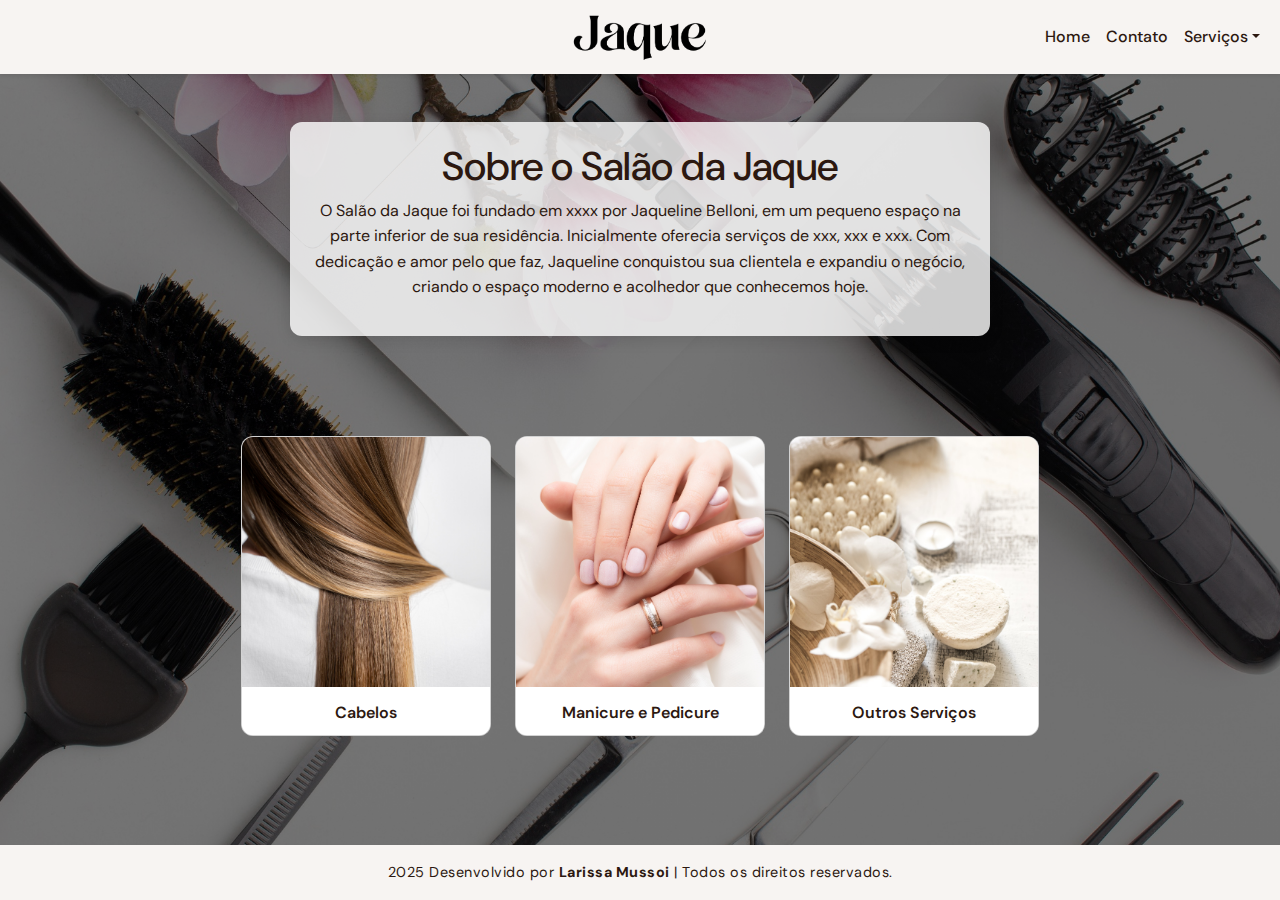
<file: index.html>
<!DOCTYPE html>
<html lang="pt-BR">
<head>
  <meta charset="UTF-8">
  <meta name="viewport" content="width=device-width, initial-scale=1.0">
  <title>Salão da Jaque</title>
  <link href="https://cdn.jsdelivr.net/npm/bootstrap@5.3.8/dist/css/bootstrap.min.css" rel="stylesheet">
  <link rel="preconnect" href="https://fonts.googleapis.com">
  <link rel="preconnect" href="https://fonts.gstatic.com" crossorigin>
  <link href="https://fonts.googleapis.com/css2?family=DM+Sans:ital,opsz,wght@0,9..40,100..1000;1,9..40,100..1000&display=swap" rel="stylesheet">
  <link rel="stylesheet" href="style.css">
</head>
<body>

  <header>
    <nav class="navbar navbar-expand-md py-3 shadow-sm">
      <div class="container-fluid position-relative">

        <a class="navbar-brand position-absolute top-50 start-50 translate-middle" href="index.html">
          <img src="img/logojaque.png" alt="Salão da Jaque" class="logo">
        </a>

        <button class="navbar-toggler border-0" type="button" data-bs-toggle="collapse" data-bs-target="#navbarNav"
          aria-controls="navbarNav" aria-expanded="false" aria-label="Toggle navigation">
          <span class="navbar-toggler-icon"></span>
        </button>

        <div class="collapse navbar-collapse justify-content-end" id="navbarNav">
          <ul class="navbar-nav text-end">
            <li class="nav-item"><a class="nav-link" href="index.html">Home</a></li>
            <li class="nav-item"><a class="nav-link" href="contato.html">Contato</a></li>
            <li class="nav-item dropdown">
              <a class="nav-link dropdown-toggle" href="#" data-bs-toggle="dropdown" aria-expanded="false">Serviços</a>
              <ul class="dropdown-menu">
                <li><a class="dropdown-item" href="Servicos/cabelos.html">Cabelos</a></li>
                <li><a class="dropdown-item" href="Servicos/manicure.html">Unhas</a></li>
                <li><a class="dropdown-item" href="Servicos/outros.html">Outros</a></li>
              </ul>
            </li>
          </ul>
        </div>

      </div>
    </nav>
  </header>

  <main class="flex-grow-1">

    <section class="caixa container my-5">

        <div class="caixa-texto text-center">
          <h1 >Sobre o Salão da Jaque</h1>
          <p>O Salão da Jaque foi fundado em xxxx por Jaqueline Belloni, em um pequeno espaço na parte inferior de sua residência. Inicialmente oferecia serviços de xxx, xxx e xxx. Com dedicação e amor pelo que faz, Jaqueline conquistou sua clientela e expandiu o negócio, criando o espaço moderno e acolhedor que conhecemos hoje.</p> 
        </div>

    </section>

    <section class="servicos my-5">
      <div class="container">
        <div class="row row-cols-1 row-cols-md-3 justify-content-center">

          <div class="col">
            <a href="Servicos/cabelos.html" class="card servico-card text-decoration-none">
              <img src="img/linkcabelos.jpg" class="card-img-top" alt="Cabelos">
              <div class="card-body">
                <h5 class="card-title text-center">Cabelos</h5>
              </div>
            </a>
          </div>

          <div class="col">
            <a href="Servicos/manicure.html" class="card servico-card text-decoration-none">
              <img src="img/linkunhas.jpg" class="card-img-top" alt="Unhas">
              <div class="card-body">
                <h5 class="card-title text-center">Manicure e Pedicure</h5>
              </div>
            </a>
          </div>

          <div class="col">
            <a href="Servicos/outros.html" class="card servico-card text-decoration-none">
              <img src="img/linkoutros.jpg" class="card-img-top" alt="Outros">
              <div class="card-body">
                <h5 class="card-title text-center">Outros Serviços</h5>
              </div>
            </a>
          </div>

        </div>
      </div>
    </section>


  </main>

  <footer class="footer text-center py-3">
    <p class="m-0">2025 <i class="bi bi-c-circle"></i> Desenvolvido por <strong>Larissa Mussoi</strong> | Todos os direitos reservados.</p>
  </footer>

  <script src="https://cdn.jsdelivr.net/npm/bootstrap@5.3.8/dist/js/bootstrap.bundle.min.js"></script>
</body>
</html>
</file>
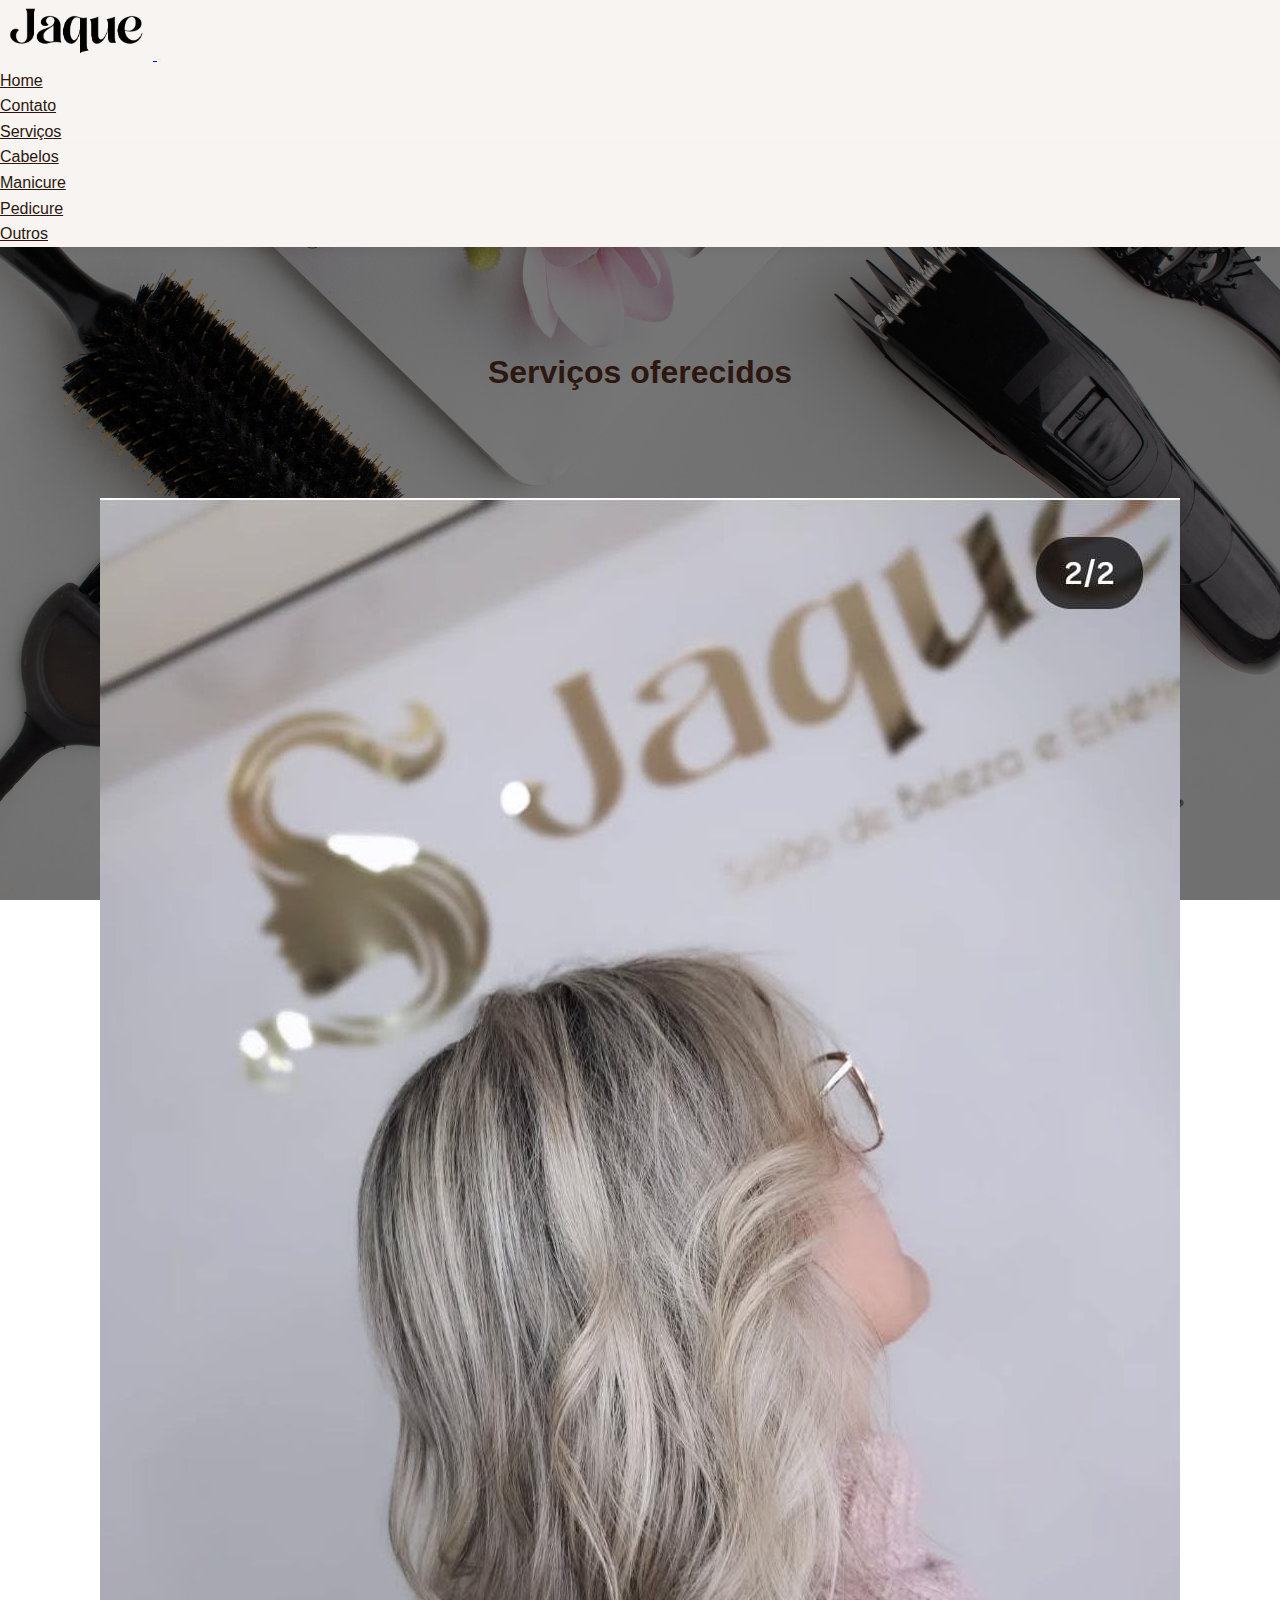
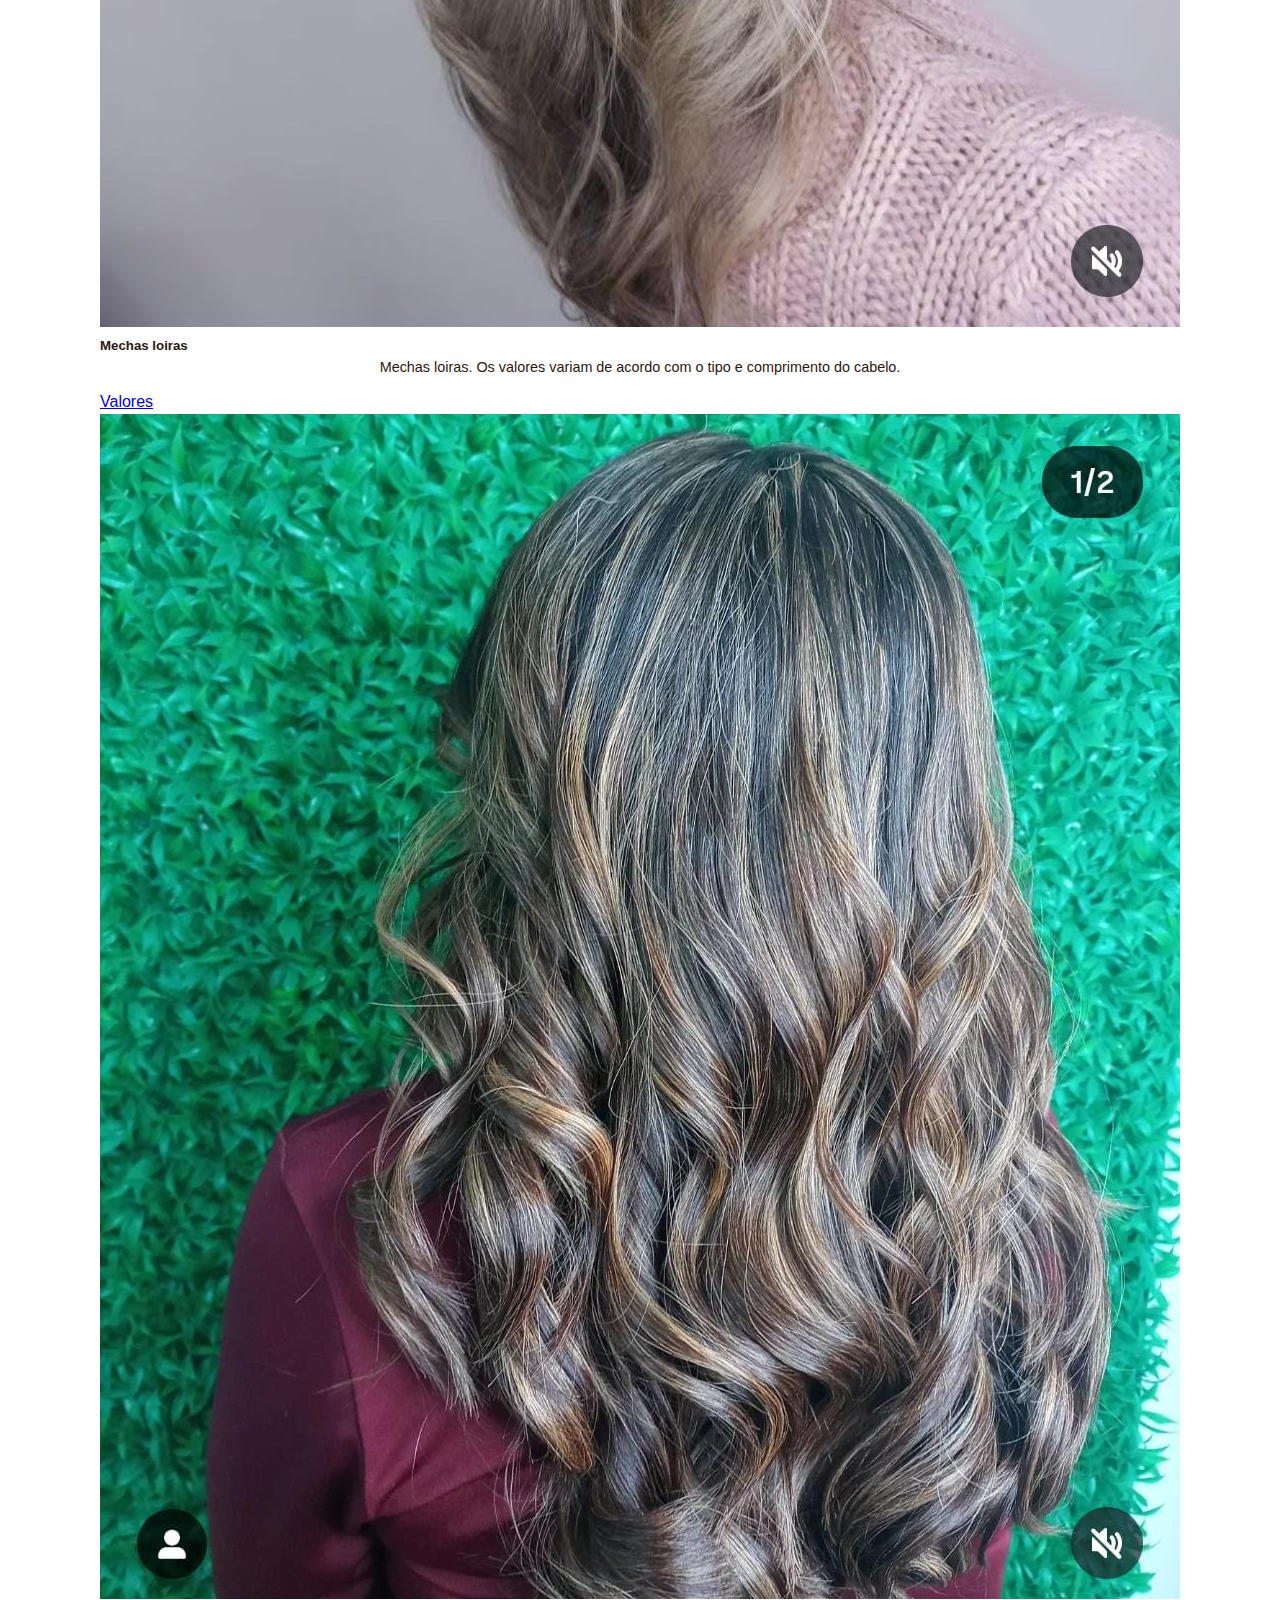
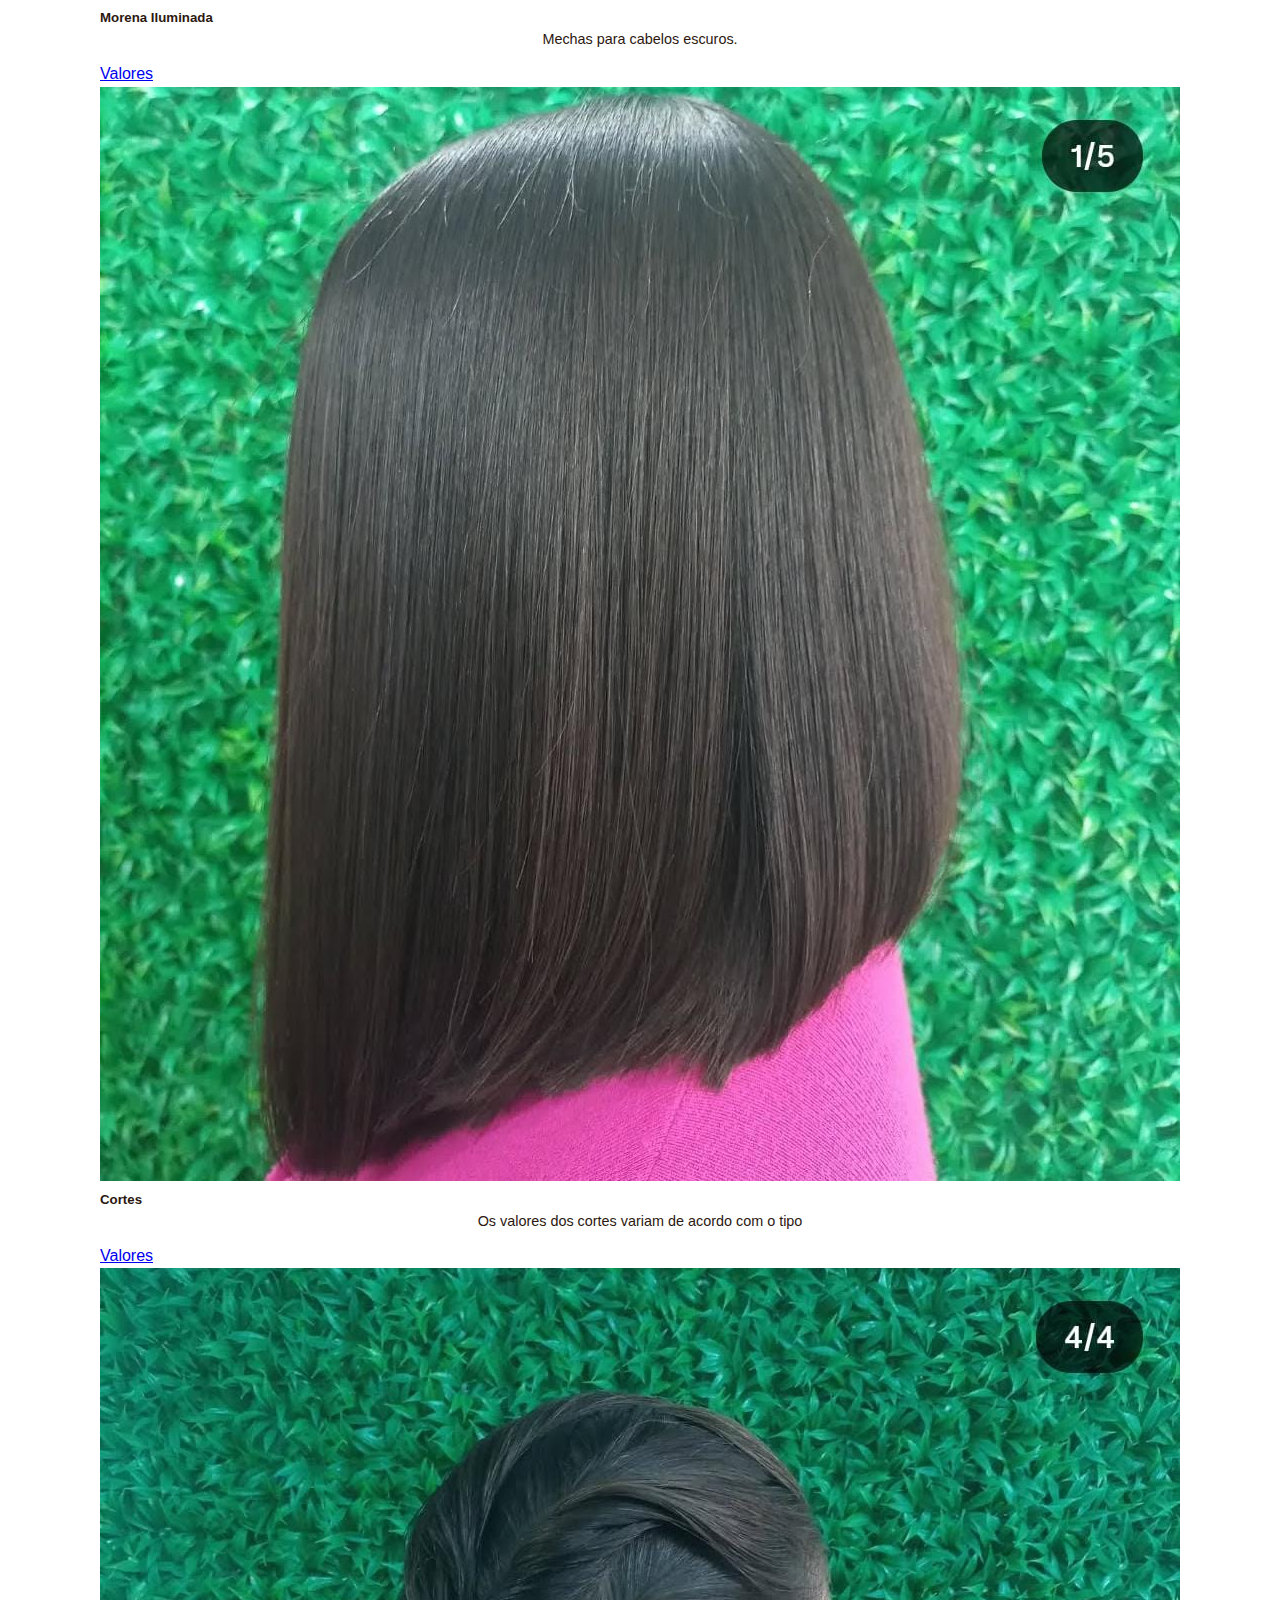
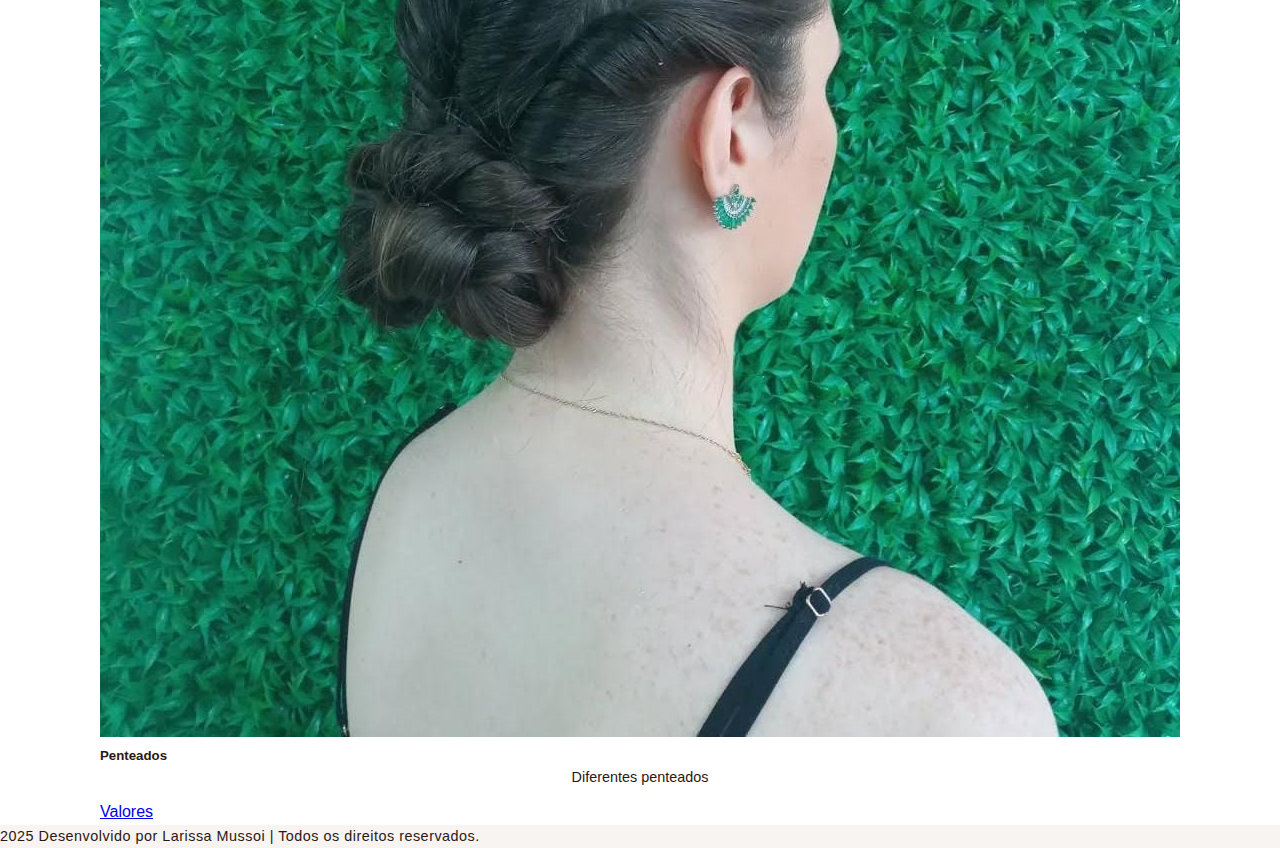
<file: cabelos.html>
<!DOCTYPE html>
<html lang="pt-BR">
<head>
    <meta charset="UTF-8">
    <meta name="viewport" content="width=device-width, initial-scale=1.0">
    <title>Salão da Jaque</title>
    <link href="https://cdn.jsdelivr.net/npm/bootstrap@5.3.8/dist/css/bootstrap.min.css" rel="stylesheet" integrity="sha384-sRIl4kxILFvY47J16cr9ZwB07vP4J8+LH7qKQnuqkuIAvNWLzeN8tE5YBujZqJLB" crossorigin="anonymous">
    <link rel="stylesheet" href="style.css">
</head>
<body>

<header>
  <nav class="navbar navbar-expand-md">
    <div class="container-fluid">
      <a class="navbar-brand" href="index.html">
        <img src="img/logojaque.png" alt="salão da jaque" class="d-block" style="max-height:60px; width:auto;">
      </a>
      <button class="navbar-toggler" type="button" data-bs-toggle="collapse" data-bs-target="#navbarSupportedContent"
        aria-controls="navbarSupportedContent" aria-expanded="false" aria-label="Toggle navigation">
        <span class="navbar-toggler-icon"></span>
      </button>
      <div class="collapse navbar-collapse" id="navbarSupportedContent">
        <ul class="navbar-nav me-auto">
          <li class="nav-item">
            <a class="nav-link" aria-current="page" href="index.html">Home</a>
          </li>
          <li class="nav-item">
            <a class="nav-link" href="contato.html">Contato</a>
          </li>
          <li class="nav-item dropdown">
            <a class="nav-link dropdown-toggle" href="#" role="button" data-bs-toggle="dropdown" aria-expanded="false">
            Serviços</a>
            <ul class="dropdown-menu">
              <li><a class="dropdown-item" href="cabelos.html">Cabelos</a></li>
              <li><a class="dropdown-item" href="manicure.html">Manicure</a></li>
              <li><a class="dropdown-item" href="pedicure.html">Pedicure</a></li>
              <li><a class="dropdown-item" href="outros.html">Outros</a></li>
            </ul>
          </li>
        </ul>
      </div>
    </div>
  </nav>
</header>

<main class="container my-4">
  <div class="home-title text-center mb-4">
    <h1 class="title">Serviços oferecidos</h1>
  </div>

  <div class="row g-4 justify-content-center">
    <div class="col-12 col-md-6 col-lg-4 d-flex justify-content-center">
      <div class="card text-center h-100 card-custom">
        <img src="img/mechas.jpeg" class="card-img-top img-fixed" alt="mechas loiras">
        <div class="card-body">
          <h5 class="card-title">Mechas loiras</h5>
          <p class="card-text">Mechas loiras. Os valores variam de acordo com o tipo e comprimento do cabelo.</p>
          <a href="#" class="btn btn-primary">Valores</a>
        </div>
      </div>
    </div>

    <div class="col-12 col-md-6 col-lg-4 d-flex justify-content-center">
      <div class="card text-center h-100 card-custom">
        <img src="img/morena_iluminada.jpeg" class="card-img-top img-fixed" alt="morena iluminada">
        <div class="card-body">
          <h5 class="card-title">Morena Iluminada</h5>
          <p class="card-text">Mechas para cabelos escuros.</p>
          <a href="#" class="btn btn-primary">Valores</a>
        </div>
      </div>
    </div>

    <div class="col-12 col-md-6 col-lg-4 d-flex justify-content-center">
      <div class="card text-center h-100 card-custom">
        <img src="img/corte.jpeg" class="card-img-top img-fixed" alt="Corte de cabelo chanel">
        <div class="card-body">
          <h5 class="card-title">Cortes</h5>
          <p class="card-text">Os valores dos cortes variam de acordo com o tipo</p>
          <a href="#" class="btn btn-primary">Valores</a>
        </div>
      </div>
    </div>

    <div class="col-12 col-md-6 col-lg-4 d-flex justify-content-center">
      <div class="card text-center h-100 card-custom">
        <img src="img/penteado.jpeg" class="card-img-top img-fixed" alt="Penteados">
        <div class="card-body">
          <h5 class="card-title">Penteados</h5>
          <p class="card-text">Diferentes penteados</p>
          <a href="#" class="btn btn-primary">Valores</a>
        </div>
      </div>
    </div>
  </div>
</main>

<footer class="footer text-center">
  <p class="py-3">2025 <i class="bi bi-c-circle"></i> Desenvolvido por Larissa Mussoi | Todos os direitos reservados.</p>
</footer>

 <script src="https://cdn.jsdelivr.net/npm/bootstrap@5.3.8/dist/js/bootstrap.bundle.min.js" integrity="sha384-FKyoEForCGlyvwx9Hj09JcYn3nv7wiPVlz7YYwJrWVcXK/BmnVDxM+D2scQbITxI" crossorigin="anonymous"></script>
</body>
</html>
</file>
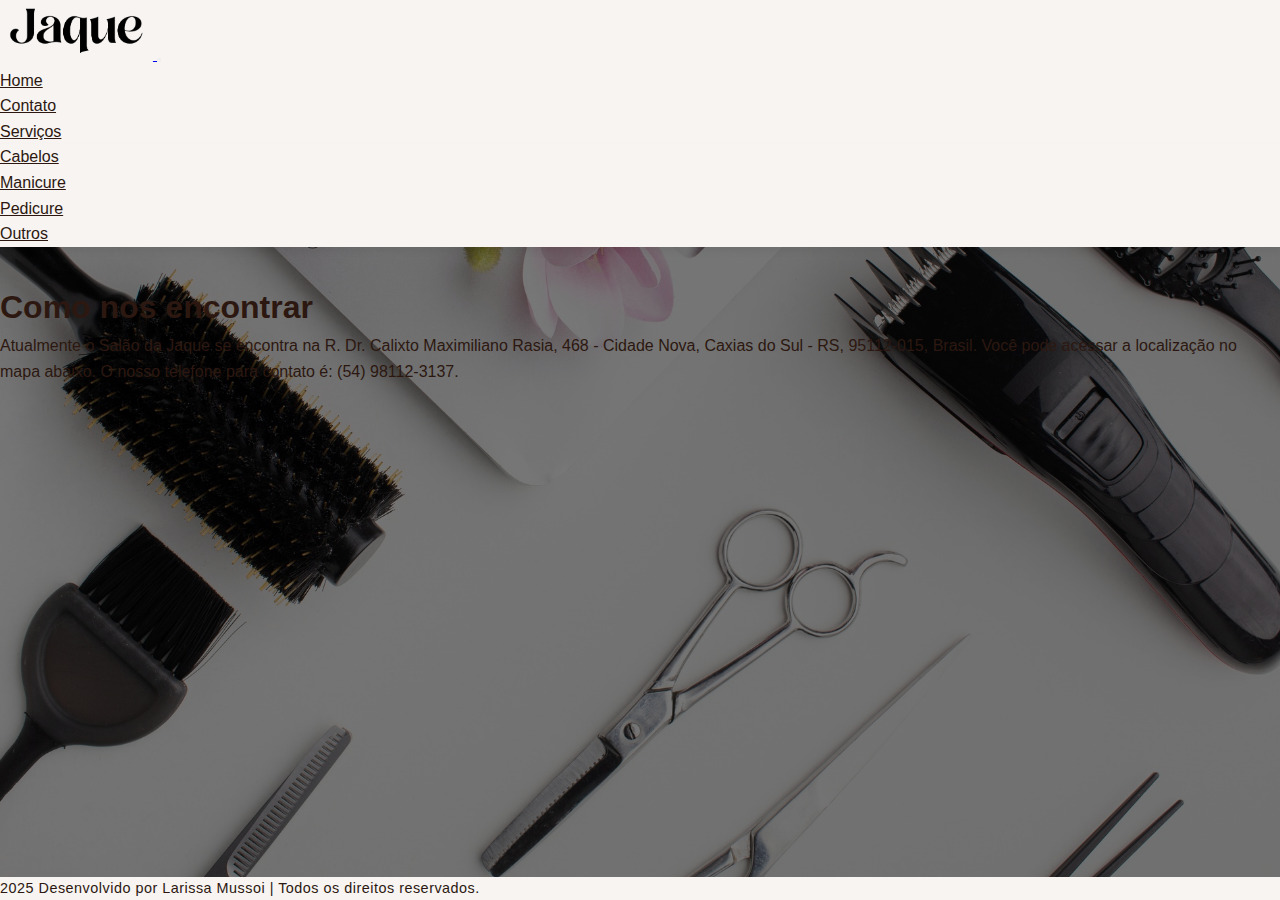
<file: contato.html>
<!DOCTYPE html>
<html lang="en">
<head>
    <meta charset="UTF-8">
    <meta name="viewport" content="width=device-width, initial-scale=1.0">
    <title>Document</title>
</head>
<!DOCTYPE html>
<html lang="pt-BR">
<head>
    <meta charset="UTF-8">
    <meta name="viewport" content="width=device-width, initial-scale=1.0">
    <title>Salão da Jaque</title>
    <link href="https://cdn.jsdelivr.net/npm/bootstrap@5.3.8/dist/css/bootstrap.min.css" rel="stylesheet" integrity="sha384-sRIl4kxILFvY47J16cr9ZwB07vP4J8+LH7qKQnuqkuIAvNWLzeN8tE5YBujZqJLB" crossorigin="anonymous">
    <link rel="stylesheet" href="style.css">
</head>
<body>

<header>
  <nav class="navbar navbar-expand-md">
    <div class="container-fluid">
      <a class="navbar-brand" href="index.html">
        <img src="img/logojaque.png" alt="salão da jaque" class="d-block" style="max-height:60px; width:auto;">
      </a>
      <button class="navbar-toggler" type="button" data-bs-toggle="collapse" data-bs-target="#navbarSupportedContent"
        aria-controls="navbarSupportedContent" aria-expanded="false" aria-label="Toggle navigation">
        <span class="navbar-toggler-icon"></span>
      </button>
      <div class="collapse navbar-collapse" id="navbarSupportedContent">
        <ul class="navbar-nav me-auto">
          <li class="nav-item">
            <a class="nav-link" aria-current="page" href="index.html">Home</a>
          </li>
          <li class="nav-item">
            <a class="nav-link" href="contato.html">Contato</a>
          </li>
          <li class="nav-item dropdown">
            <a class="nav-link dropdown-toggle" href="#" role="button" data-bs-toggle="dropdown" aria-expanded="false">
            Serviços</a>
            <ul class="dropdown-menu">
              <li><a class="dropdown-item" href="cabelos.html">Cabelos</a></li>
              <li><a class="dropdown-item" href="manicure.html">Manicure</a></li>
              <li><a class="dropdown-item" href="pedicure.html">Pedicure</a></li>
              <li><a class="dropdown-item" href="outros.html">Outros</a></li>
            </ul>
          </li>
        </ul>
      </div>
    </div>
  </nav>
</header>

<main>
  <div class="home-title">
    <h1 class="title">Como nos encontrar</h1>
  </div>
        <div class="endereco">
          <p class="endereco-p p-3 text-center mx-auto w-75 w-md-50 w-lg-40">
              Atualmente o Salão da Jaque se encontra na R. Dr. Calixto Maximiliano Rasia, 468 - Cidade Nova, Caxias do Sul - RS, 95112-015, Brasil. Você pode acessar a localização no mapa abaixo. O nosso telefone para contato é: (54) 98112-3137.
          </p>
      
      <iframe class="endereco" src="https://www.google.com/maps/embed?pb=!1m18!1m12!1m3!1d3483.8145696900547!2d-51.237481023733864!3d-29.170136091287524!2m3!1f0!2f0!3f0!3m2!1i1024!2i768!4f13.1!3m3!1m2!1s0x951ea24f7d748c25%3A0xfda103128f949631!2sR.%20Dr.%20Calixto%20Maximiliano%20Rasia%2C%20468%20-%20Cidade%20Nova%2C%20Caxias%20do%20Sul%20-%20RS%2C%2095112-015!5e0!3m2!1spt-BR!2sbr!4v1757336882109!5m2!1spt-BR!2sbr" width="600" height="450" style="border:0;" allowfullscreen="" loading="lazy" referrerpolicy="no-referrer-when-downgrade">
      </iframe>
          
</main>

<footer class="footer text-center">
  <p class="py-3">2025 <i class="bi bi-c-circle"></i> Desenvolvido por Larissa Mussoi | Todos os direitos reservados.</p>
</footer>

 <script src="https://cdn.jsdelivr.net/npm/bootstrap@5.3.8/dist/js/bootstrap.bundle.min.js" integrity="sha384-FKyoEForCGlyvwx9Hj09JcYn3nv7wiPVlz7YYwJrWVcXK/BmnVDxM+D2scQbITxI" crossorigin="anonymous"></script>
</body>
</html>
</file>
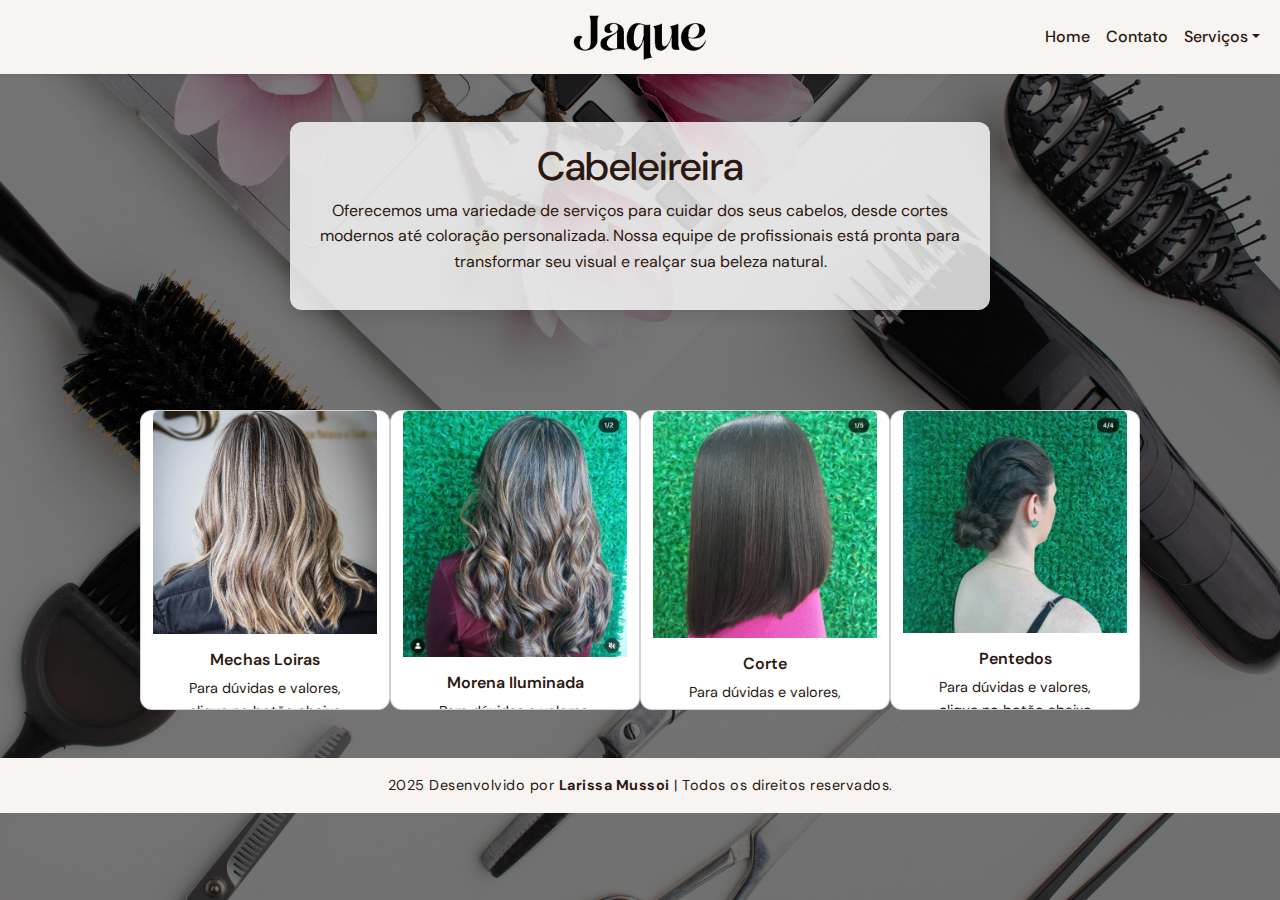
<file: Servicos/cabelos.html>
<!DOCTYPE html>
<html lang="pt-BR">
<head>
  <meta charset="UTF-8">
  <meta name="viewport" content="width=device-width, initial-scale=1.0">
  <title>Salão da Jaque</title>
  <link href="https://cdn.jsdelivr.net/npm/bootstrap@5.3.8/dist/css/bootstrap.min.css" rel="stylesheet">
  <link rel="preconnect" href="https://fonts.googleapis.com">
  <link rel="preconnect" href="https://fonts.gstatic.com" crossorigin>
  <link href="https://fonts.googleapis.com/css2?family=DM+Sans:ital,opsz,wght@0,9..40,100..1000;1,9..40,100..1000&display=swap" rel="stylesheet">
  <link rel="stylesheet" href="../style.css">
</head>
<body>

  <header>
    <nav class="navbar navbar-expand-md py-3 shadow-sm">
      <div class="container-fluid position-relative">

        <a class="navbar-brand position-absolute top-50 start-50 translate-middle" href="../index.html">
          <img src="../img/logojaque.png" alt="Salão da Jaque" class="logo">
        </a>

        <button class="navbar-toggler border-0" type="button" data-bs-toggle="collapse" data-bs-target="#navbarNav"
          aria-controls="navbarNav" aria-expanded="false" aria-label="Toggle navigation">
          <span class="navbar-toggler-icon"></span>
        </button>

        <div class="collapse navbar-collapse justify-content-end" id="navbarNav">
          <ul class="navbar-nav text-end">
            <li class="nav-item"><a class="nav-link" href="../index.html">Home</a></li>
            <li class="nav-item"><a class="nav-link" href="../contato.html">Contato</a></li>
            <li class="nav-item dropdown">
              <a class="nav-link dropdown-toggle" href="#" data-bs-toggle="dropdown" aria-expanded="false">Serviços</a>
              <ul class="dropdown-menu">
                <li><a class="dropdown-item" href="Servicos/cabelos.html">Cabelos</a></li>
                <li><a class="dropdown-item" href="Servicos/manicure.html">Unhas</a></li>
                <li><a class="dropdown-item" href="Servicos/outros.html">Outros</a></li>
              </ul>
            </li>
          </ul>
        </div>

      </div>
    </nav>
  </header>

  <main class="flex-grow-1">

    <section class="caixa container my-5">

        <div class="caixa-texto text-center">
          <h1 >Cabeleireira</h1>
          <p>Oferecemos uma variedade de serviços para cuidar dos seus cabelos, desde cortes modernos até coloração personalizada. Nossa equipe de profissionais está pronta para transformar seu visual e realçar sua beleza natural.</p>
        </div>

   </section>

   <section class="servicos my-5">
      <div class="container">
        <div class="row row-cols-1 row-cols-md-3 justify-content-center">

          <div class="card servico-card text-decoration-none">
              <img src="../img/mechas2.jpeg" class="card-img-top" alt="Mechas loiras">
              <div class="card-body">
                <h5 class="card-title text-center">Mechas Loiras</h5>
                <p class="card-text">Para dúvidas e valores, clique no botão abaixo</p>
                <a href="#" class="btn btn-primary">...</a>
              </div>
          </div>

          <div class="card servico-card text-decoration-none">
              <img src="../img/morena_iluminada.jpeg" class="card-img-top" alt="Morena iluminada">
              <div class="card-body">
                <h5 class="card-title text-center">Morena Iluminada</h5>
                <p class="card-text">Para dúvidas e valores, clique no botão abaixo</p>
                <a href="#" class="btn btn-primary">...</a>
              </div>
          </div>

          <div class="card servico-card text-decoration-none">
              <img src="../img/corte.jpeg" class="card-img-top" alt="Cortes de cabelo">
              <div class="card-body">
                <h5 class="card-title text-center">Corte</h5>
                <p class="card-text">Para dúvidas e valores, clique no botão abaixo</p>
                <a href="#" class="btn btn-primary">...</a>
              </div>
          </div>

          <div class="card servico-card text-decoration-none">
              <img src="../img/penteado.jpeg" class="card-img-top" alt="Penteados">
              <div class="card-body">
                <h5 class="card-title text-center">Pentedos</h5>
                <p class="card-text">Para dúvidas e valores, clique no botão abaixo</p>
                <a href="#" class="btn btn-primary">...</a>
              </div>
          </div>

        </div>
      </div>
    </section>

  <footer class="footer text-center py-3">
    <p class="m-0">2025 <i class="bi bi-c-circle"></i> Desenvolvido por <strong>Larissa Mussoi</strong> | Todos os direitos reservados.</p>
  </footer>

 <script src="https://cdn.jsdelivr.net/npm/bootstrap@5.3.8/dist/js/bootstrap.bundle.min.js" integrity="sha384-FKyoEForCGlyvwx9Hj09JcYn3nv7wiPVlz7YYwJrWVcXK/BmnVDxM+D2scQbITxI" crossorigin="anonymous"></script>
</body>
</html>
</file>
<file: style.css>
:root {
  --nav-footer: #f7f4f2;
  --dropdown: #e4d3c6;
  --buttons: #d13b52;
  --background: #ffffff;
  --text: #2c1810;
  --hover: #c72d45;
}

* {
  margin: 0;
  padding: 0;
  box-sizing: border-box;
  font-family: "DM Sans", sans-serif;
}

/* Navbar Styles */
.navbar {
  background-color: var(--nav-footer);
  transition: background-color 0.3s ease;
}

.navbar .logo {
  max-height: 60px;
  width: auto;
}

.nav-link {
  font-weight: 500;
  color: var(--text);
  transition: color 0.3s ease;
}

.nav-link:hover {
  color: var(--hover);
}

.navbar-toggler-icon {
  filter: invert(1);
}

.dropdown-menu {
  background-color: var(--nav-footer);
  border: none;
  box-shadow: 0 4px 8px rgba(0, 0, 0, 0.05);
}

.dropdown-item {
  color: var(--text);
  transition: background-color 0.3s ease, color 0.3s ease;
}

.dropdown-item:hover {
  background-color: var(--dropdown);
  color: var(--hover);
}

/* Body and General Styles */
body {
  font-family: "DM Sans", sans-serif;
  color: var(--text);
  display: flex;
  flex-direction: column;
  justify-content: space-between; 
  line-height: 1.6;
  width: 100%;
  height: 100%;
  min-height: 100vh;
  background: 
    linear-gradient(rgba(0, 0, 0, 0.5), rgba(0, 0, 0, 0.5)), 
    url('img/background.jpg') no-repeat center center;
  background-repeat: no-repeat;
  background-size: cover;
  background-attachment: fixed;
}

.caixa {
  justify-content: center;
  display: block;
  margin: 20px auto;
  border-radius: 5px;
}

.caixa-texto {
  background: rgba(255,255,255,0.8);
  padding: 20px;
  border-radius: 12px;
  max-width: 700px;
  margin: 0 auto;
  text-align: justify;
  box-shadow: 0 4px 15px rgba(0,0,0,0.1);
}

/* Service Card Styles */
.servico-card {
  width: 250px;
  height: 300px;
  border-radius: 12px;
  overflow: hidden;
  transition: transform 0.3s ease, box-shadow 0.3s ease;
  margin: auto;
}

.container {
  display: flex;
  justify-content: center;
  align-items: center;
  flex-wrap: wrap;
  gap: 100px;
  margin-top: 100px;
}
.servico-card img {
  width: 100%;
  height: 250px;
  object-fit: cover;
}

.servico-card .card-body {
  background-color: var(--background);
}

.servico-card .card-title {
  font-size: 1rem;
  font-weight: 600;
  text-align: center;
  color: var(--text);
}

.servico-card:hover {
  transform: translateY(-5px);
  box-shadow: 0 6px 12px rgba(0, 0, 0, 0.15);
}

.card-text {
  font-size: 0.9rem;
  color: var(--text);
  text-align: center;
  margin-bottom: 10px;
}

/* Footer Styles */
.footer {
  background-color: var(--nav-footer);
  color: var(--text);
  font-size: 0.9rem;
  letter-spacing: 0.5px;
}

/* Responsive Styles */
@media (max-width: 768px) {
  .navbar-brand {
    position: static !important;
    transform: none !important;
    margin: 0 auto;
  }

  .nav-link {
    text-align: center;
  }

  .servico-card {
    margin: 20px auto;
  }
}
</file>
